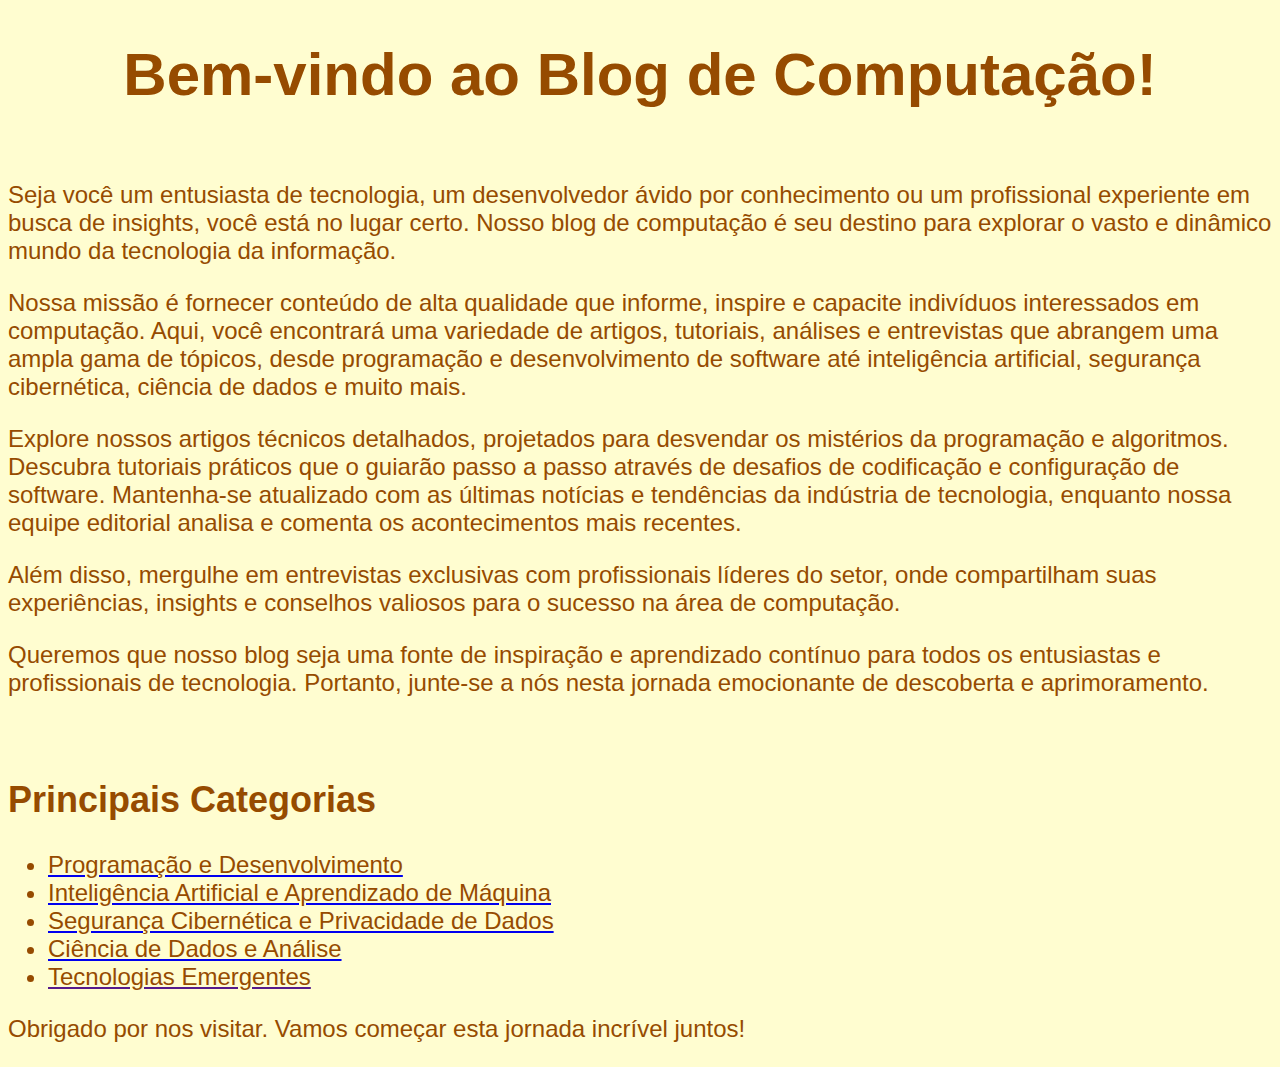
<file: index.html>
<!DOCTYPE html>
<html lang="pt-BR">
<head>
    <meta charset="UTF-8">
    <meta name="viewport" content="width=device-width, initial-scale=1.0">
    <title>Blog de Computação</title>
    <link rel="stylesheet" href="style.css">
    <link rel="shortcut icon" href="Imagens/Favicon.png" type="image/x-icon">
</head>
<body>
    <h1>Bem-vindo ao Blog de Computação!</h1>
    <br>
    <p>Seja você um entusiasta de tecnologia, um desenvolvedor ávido por conhecimento ou um profissional experiente em busca de insights, você está no lugar certo. Nosso blog de computação é seu destino para explorar o vasto e dinâmico mundo da tecnologia da informação.
    </p>
    <p>
        Nossa missão é fornecer conteúdo de alta qualidade que informe, inspire e capacite indivíduos interessados em computação. Aqui, você encontrará uma variedade de artigos, tutoriais, análises e entrevistas que abrangem uma ampla gama de tópicos, desde programação e desenvolvimento de software até inteligência artificial, segurança cibernética, ciência de dados e muito mais.
    </p>
    <p>
        Explore nossos artigos técnicos detalhados, projetados para desvendar os mistérios da programação e algoritmos. Descubra tutoriais práticos que o guiarão passo a passo através de desafios de codificação e configuração de software. Mantenha-se atualizado com as últimas notícias e tendências da indústria de tecnologia, enquanto nossa equipe editorial analisa e comenta os acontecimentos mais recentes. 
    </p>
    <p>
        Além disso, mergulhe em entrevistas exclusivas com profissionais líderes do setor, onde compartilham suas experiências, insights e conselhos valiosos para o sucesso na área de computação.
    </p>
    <p>
        Queremos que nosso blog seja uma fonte de inspiração e aprendizado contínuo para todos os entusiastas e profissionais de tecnologia. Portanto, junte-se a nós nesta jornada emocionante de descoberta e aprimoramento.
    </p>
    <br>
    <h2>Principais Categorias</h2>

    <ul>
        <a href="Codigos/Programação.html">
            <li>Programação e Desenvolvimento</li>
        </a>
        
        <a href="Codigos/Inteligencia.html">
            <li>Inteligência Artificial e Aprendizado de Máquina</li>
        </a>
        
        <a href="Codigos/Segurança.html">
            <li>Segurança Cibernética e Privacidade de Dados</li>
        </a>
        
        <a href="Codigos/Ciência.html">
            <li>Ciência de Dados e Análise</li>
        </a>
        
        <a href="">
            <li>Tecnologias Emergentes</li>
        </a>
    </ul>
    <p>Obrigado por nos visitar. Vamos começar esta jornada incrível juntos!</p>
</body>
</html>
</file>
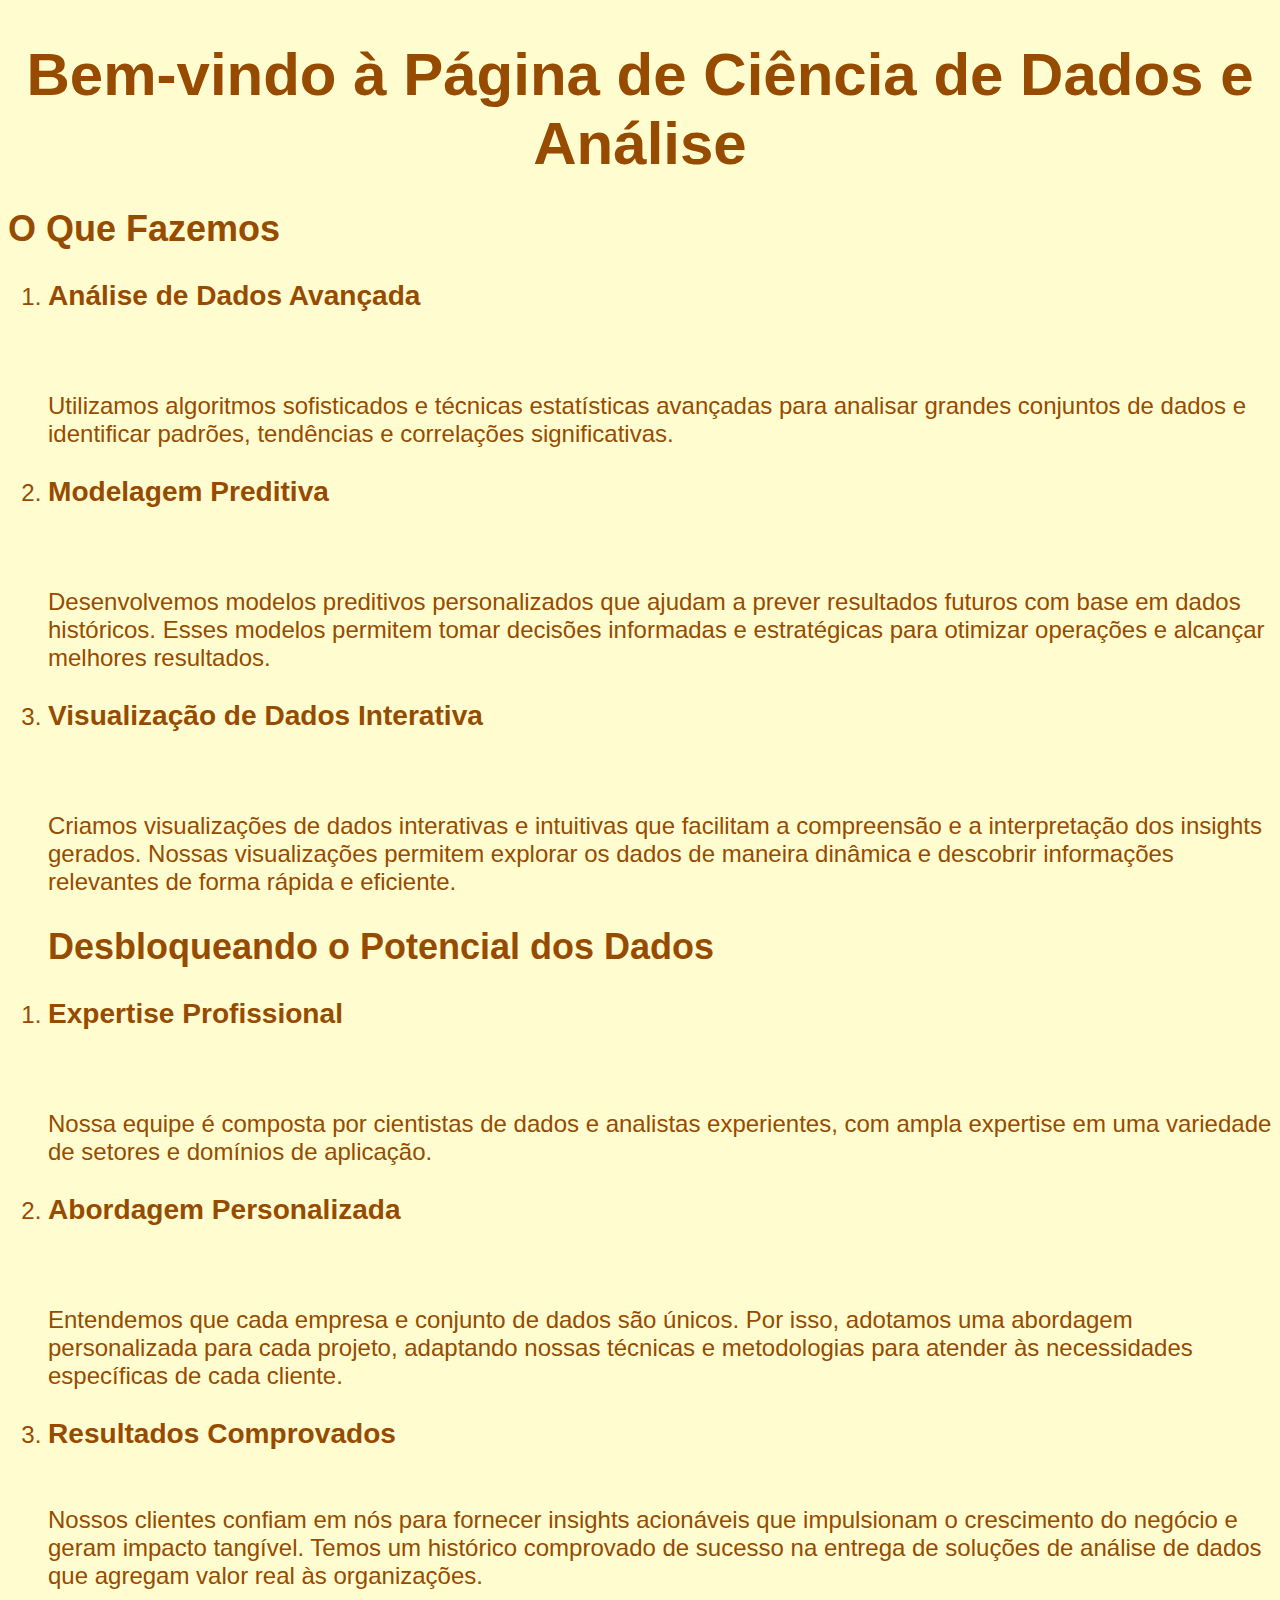
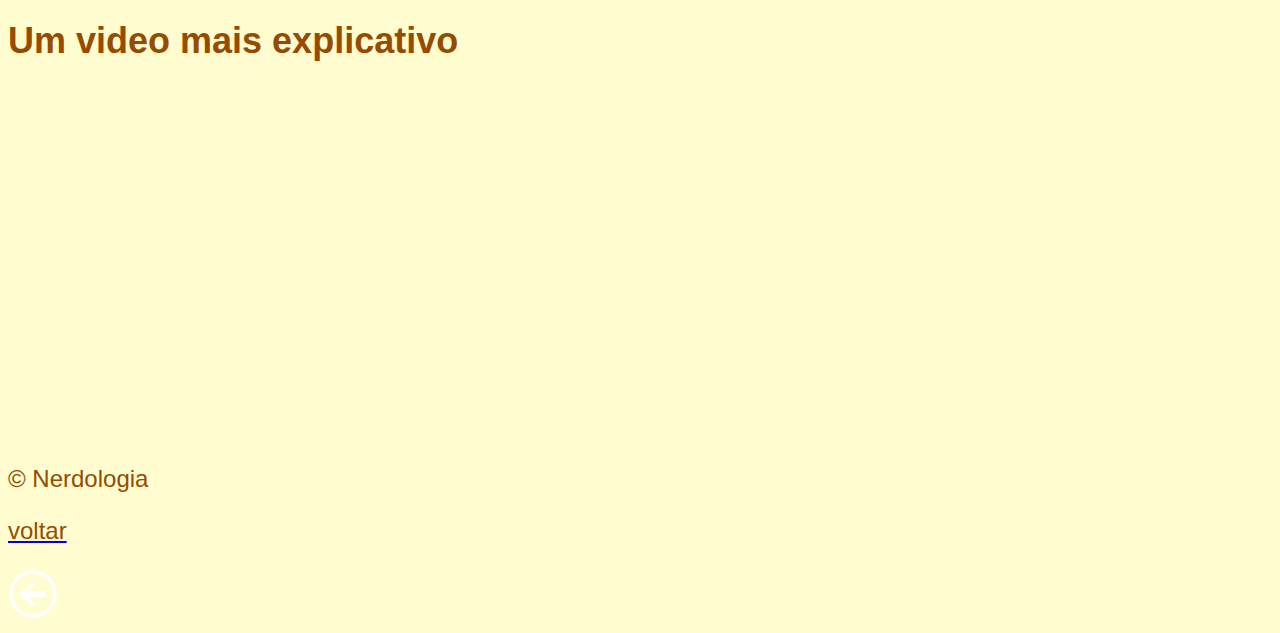
<file: Codigos/Ciência.html>
<!DOCTYPE html>
<html lang="en">
<head>
    <meta charset="UTF-8">
    <meta name="viewport" content="width=device-width, initial-scale=1.0">
    <title>Pagina de Ciência de Dados</title>
    <link rel="stylesheet" href="Ciência.css">
    <link rel="shortcut icon" href="../Imagens/Favicon.png" type="image/x-icon">
</head>
<body>
    <h1>Bem-vindo à Página de Ciência de Dados e Análise</h1>



<h2>O Que Fazemos</h2>
<ol>
    
        <li>
            <h3>Análise de Dados Avançada</h3><br>
            <p>Utilizamos algoritmos sofisticados e técnicas estatísticas avançadas para analisar grandes conjuntos de dados e identificar padrões, tendências e correlações significativas.</p>
        </li>
    
        <li>
            <h3>Modelagem Preditiva</h3><br>
            <p>Desenvolvemos modelos preditivos personalizados que ajudam a prever resultados futuros com base em dados históricos. Esses modelos permitem tomar decisões informadas e estratégicas para otimizar operações e alcançar melhores resultados.</p>
        </li>
    
        <li>
            <h3>Visualização de Dados Interativa</h3><br> <p>Criamos visualizações de dados interativas e intuitivas que facilitam a compreensão e a interpretação dos insights gerados. Nossas visualizações permitem explorar os dados de maneira dinâmica e descobrir informações relevantes de forma rápida e eficiente.</p>
        </li>
    </ol>
    <ol>
        <h2>Desbloqueando o Potencial dos Dados</h2>

        <li>
            <h3>Expertise Profissional</h3><br>
            <p>Nossa equipe é composta por cientistas de dados e analistas experientes, com ampla expertise em uma variedade de setores e domínios de aplicação.</p>
        </li>
    
        <li>
            <h3>Abordagem Personalizada</h3><br> 
            <p>Entendemos que cada empresa e conjunto de dados são únicos. Por isso, adotamos uma abordagem personalizada para cada projeto, adaptando nossas técnicas e metodologias para atender às necessidades específicas de cada cliente.</p>
        </li>
    
        <li>
            <h3>Resultados Comprovados</h3> <br>
            Nossos clientes confiam em nós para fornecer insights acionáveis ​​que impulsionam o crescimento do negócio e geram impacto tangível. Temos um histórico comprovado de sucesso na entrega de soluções de análise de dados que agregam valor real às organizações.
        </li>
</ol>
<h2>Um video mais explicativo</h2>
<br>
<iframe width="560" height="315" src="https://www.youtube.com/embed/ykSILAQQu6o?si=wNVBKjWKIYDZnWDD" title="YouTube video player" frameborder="0" allow="accelerometer; autoplay; clipboard-write; encrypted-media; gyroscope; picture-in-picture; web-share" referrerpolicy="strict-origin-when-cross-origin" allowfullscreen></iframe>
<p>&copy; Nerdologia</p>
<a href="../index.html">
    <p>voltar</p>
    <img src="../Imagens/voltar.png" alt="">
</a>


</body>
</html>
</file>
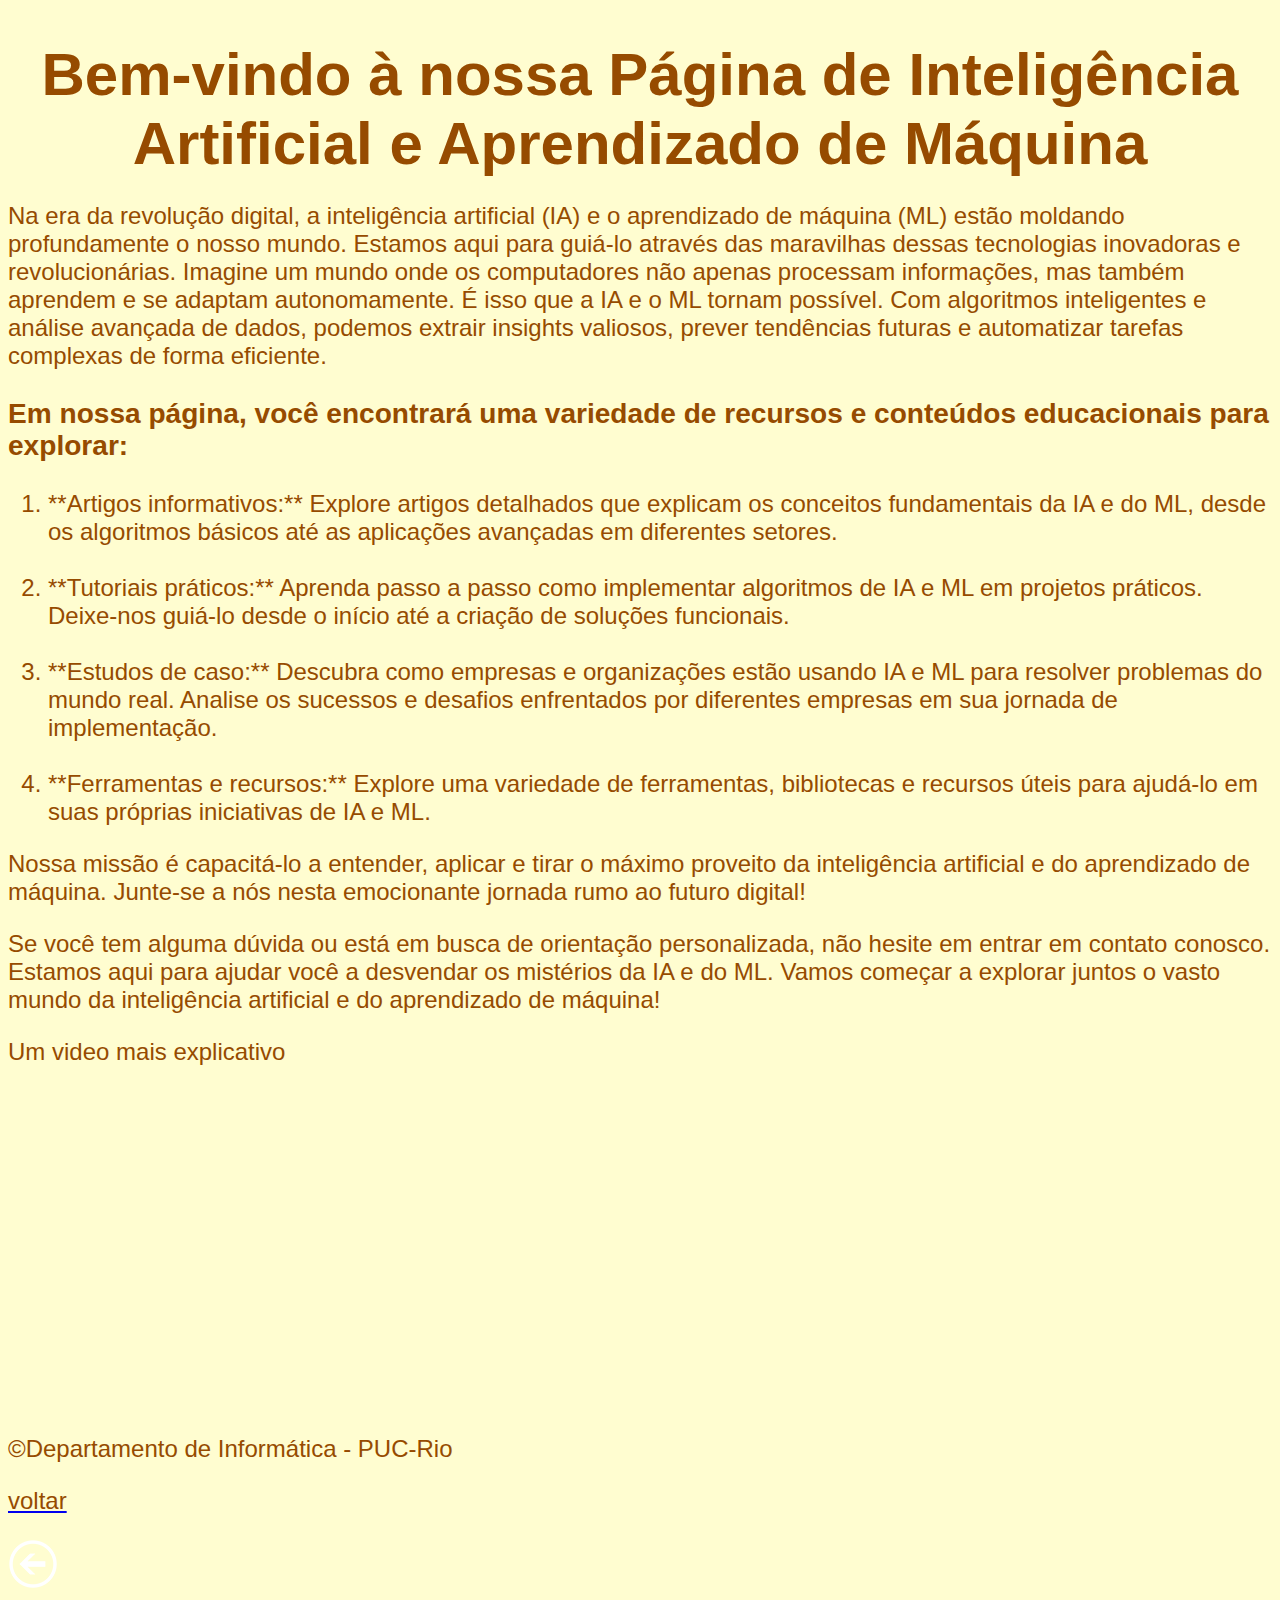
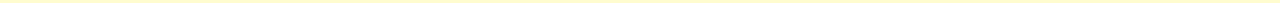
<file: Codigos/Inteligencia.html>
<!DOCTYPE html>
<html lang="pt-BR">
<head>
    <meta charset="UTF-8">
    <meta name="viewport" content="width=device-width, initial-scale=1.0">
    <title>Pagina de Inteligência Artificial</title>
    <link rel="stylesheet" href="Inteligencia.css">
    <link rel="shortcut icon" href="../Imagens/Favicon.png" type="image/x-icon">
</head>
<body>
    <h1>Bem-vindo à nossa Página de Inteligência Artificial e Aprendizado de Máquina</h1>

<p>
    Na era da revolução digital, a inteligência artificial (IA) e o aprendizado de máquina (ML) estão moldando profundamente o nosso mundo. Estamos aqui para guiá-lo através das maravilhas dessas tecnologias inovadoras e revolucionárias.
    
    Imagine um mundo onde os computadores não apenas processam informações, mas também aprendem e se adaptam autonomamente. É isso que a IA e o ML tornam possível. Com algoritmos inteligentes e análise avançada de dados, podemos extrair insights valiosos, prever tendências futuras e automatizar tarefas complexas de forma eficiente.
</p>

<h3>Em nossa página, você encontrará uma variedade de recursos e conteúdos educacionais para explorar:</h3>
<ol>
    <li>**Artigos informativos:** Explore artigos detalhados que explicam os conceitos fundamentais da IA e do ML, desde os algoritmos básicos até as aplicações avançadas em diferentes setores.</li>
    <br>
    <li>**Tutoriais práticos:** Aprenda passo a passo como implementar algoritmos de IA e ML em projetos práticos. Deixe-nos guiá-lo desde o início até a criação de soluções funcionais.</li>
    <br>
    <li>**Estudos de caso:** Descubra como empresas e organizações estão usando IA e ML para resolver problemas do mundo real. Analise os sucessos e desafios enfrentados por diferentes empresas em sua jornada de implementação.</li>
    <br>
    <li>**Ferramentas e recursos:** Explore uma variedade de ferramentas, bibliotecas e recursos úteis para ajudá-lo em suas próprias iniciativas de IA e ML.</li>
</ol>


<p>Nossa missão é capacitá-lo a entender, aplicar e tirar o máximo proveito da inteligência artificial e do aprendizado de máquina. Junte-se a nós nesta emocionante jornada rumo ao futuro digital!</p>

<p>Se você tem alguma dúvida ou está em busca de orientação personalizada, não hesite em entrar em contato conosco. Estamos aqui para ajudar você a desvendar os mistérios da IA e do ML. Vamos começar a explorar juntos o vasto mundo da inteligência artificial e do aprendizado de máquina!</p>
<p>Um video mais explicativo</p>
<iframe width="560" height="315" src="https://www.youtube.com/embed/qTBPiqc-9U4?si=4wUp053M70RE_WYN" title="YouTube video player" frameborder="0" allow="accelerometer; autoplay; clipboard-write; encrypted-media; gyroscope; picture-in-picture; web-share" referrerpolicy="strict-origin-when-cross-origin" allowfullscreen></iframe>
<p>&copy;Departamento de Informática - PUC-Rio</p>
<a href="../index.html">
    <p>voltar</p>
    <img src="../Imagens/voltar.png" alt="">
</a>

</body>
</html>
</file>
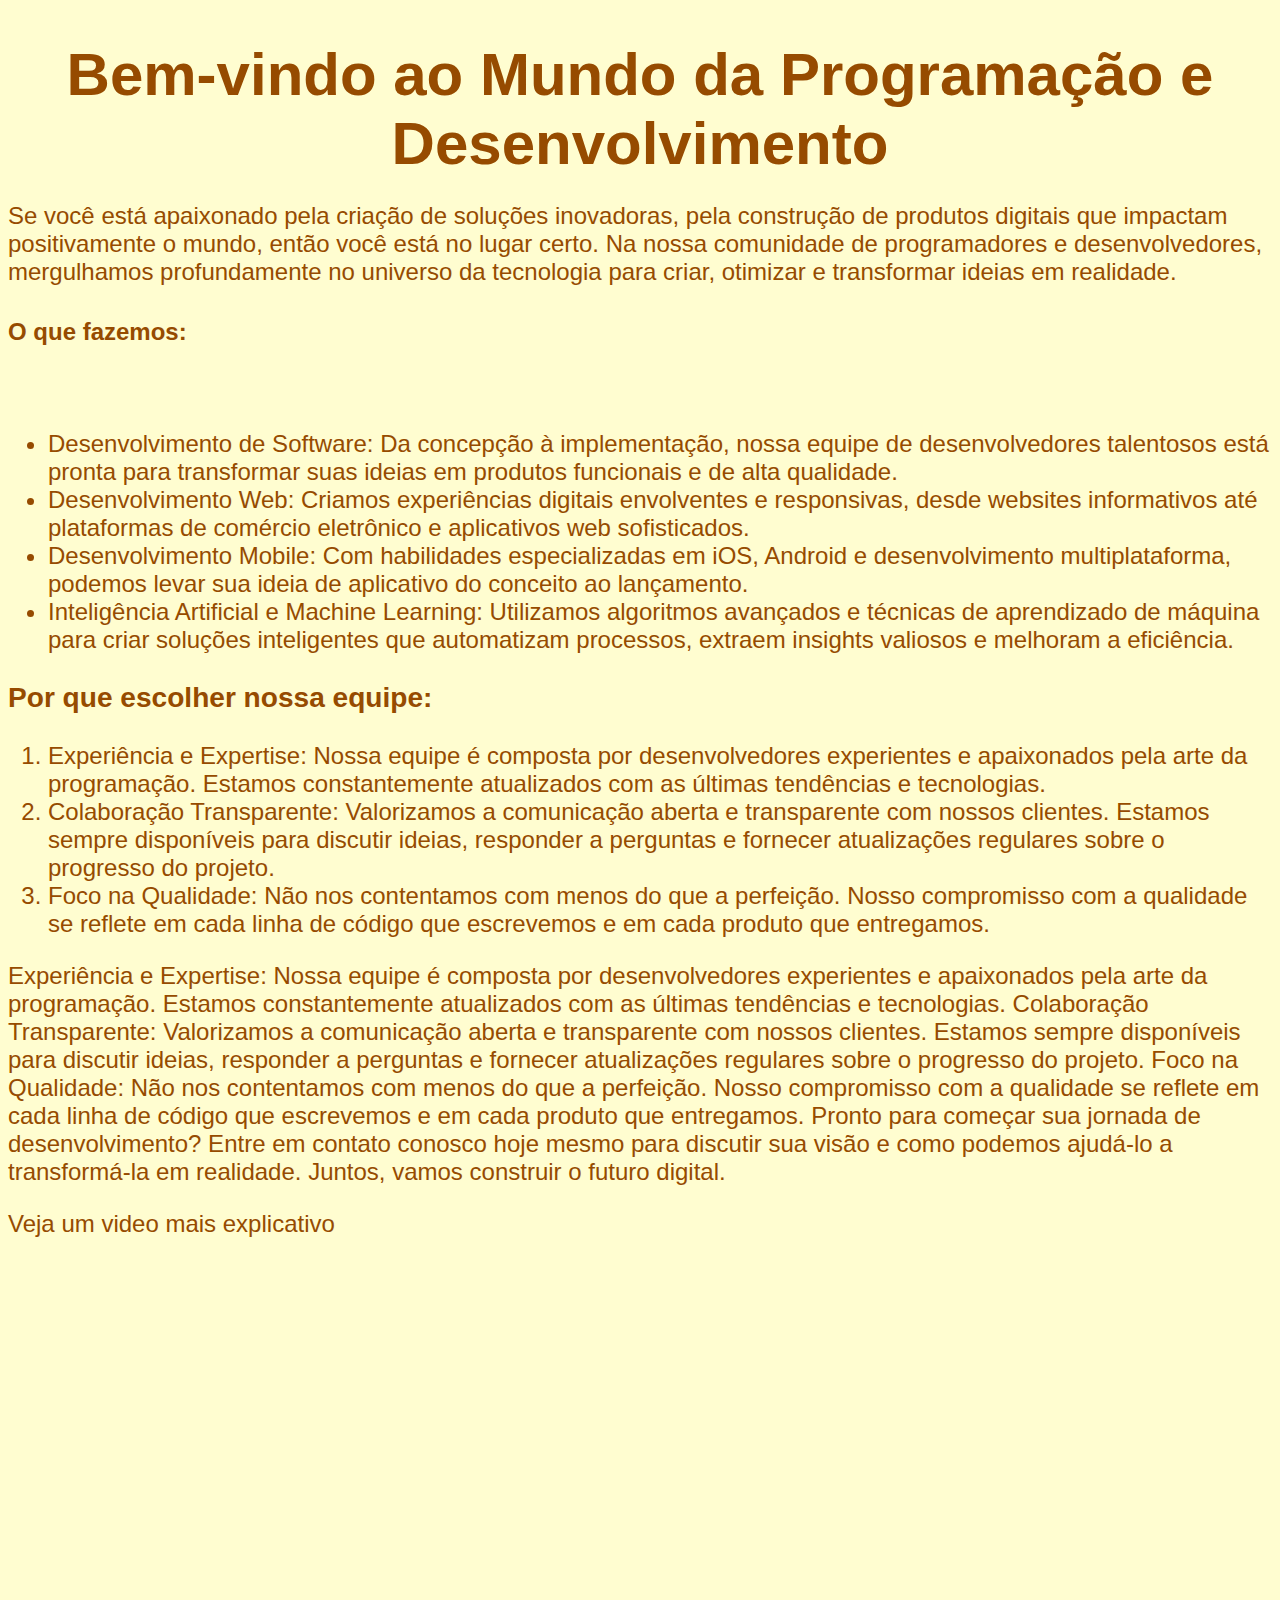
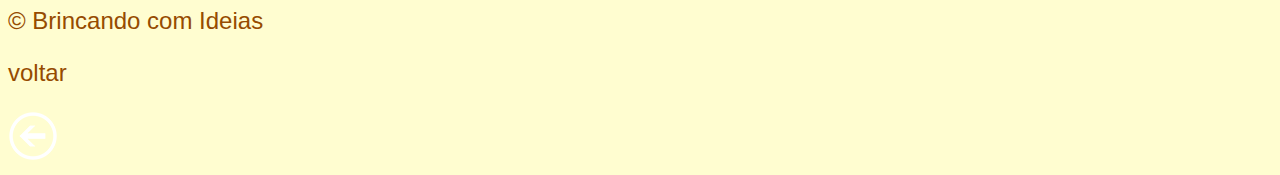
<file: Codigos/Programação.html>
<!DOCTYPE html>
<html lang="pt-BR">
<head>
    <meta charset="UTF-8">
    <meta name="viewport" content="width=device-width, initial-scale=1.0">
    <title>Pagina de Programação</title>
    <link rel="stylesheet" href="styles.css">
    <link rel="shortcut icon" href="../Imagens/Favicon.png" type="image/x-icon">
</head>
<body>
    
    <h1>Bem-vindo ao Mundo da Programação e Desenvolvimento</h1>



<p>Se você está apaixonado pela criação de soluções inovadoras, pela construção de produtos digitais que impactam positivamente o mundo, então você está no lugar certo. Na nossa comunidade de programadores e desenvolvedores, mergulhamos profundamente no universo da tecnologia para criar, otimizar e transformar ideias em realidade.</p>

<h4>O que fazemos:</h4>
<br>
<ul>
    <li>Desenvolvimento de Software: Da concepção à implementação, nossa equipe de desenvolvedores talentosos está pronta para transformar suas ideias em produtos funcionais e de alta qualidade.</li>
    <li>Desenvolvimento Web: Criamos experiências digitais envolventes e responsivas, desde websites informativos até plataformas de comércio eletrônico e aplicativos web sofisticados.</li>
    <li>Desenvolvimento Mobile: Com habilidades especializadas em iOS, Android e desenvolvimento multiplataforma, podemos levar sua ideia de aplicativo do conceito ao lançamento.</li>
    <li>Inteligência Artificial e Machine Learning: Utilizamos algoritmos avançados e técnicas de aprendizado de máquina para criar soluções inteligentes que automatizam processos, extraem insights valiosos e melhoram a eficiência.</li>
</ul>

<h3>Por que escolher nossa equipe:</h3>   

<ol>
    <li>Experiência e Expertise: Nossa equipe é composta por desenvolvedores experientes e apaixonados pela arte da programação. Estamos constantemente atualizados com as últimas tendências e tecnologias.</li>
    <li>Colaboração Transparente: Valorizamos a comunicação aberta e transparente com nossos clientes. Estamos sempre disponíveis para discutir ideias, responder a perguntas e fornecer atualizações regulares sobre o progresso do projeto.</li>
    <li>Foco na Qualidade: Não nos contentamos com menos do que a perfeição. Nosso compromisso com a qualidade se reflete em cada linha de código que escrevemos e em cada produto que entregamos.</li>
</ol>

    <p>
        Experiência e Expertise: Nossa equipe é composta por desenvolvedores experientes e apaixonados pela arte da programação. Estamos constantemente atualizados com as últimas tendências e tecnologias.
        Colaboração Transparente: Valorizamos a comunicação aberta e transparente com nossos clientes. Estamos sempre disponíveis para discutir ideias, responder a perguntas e fornecer atualizações regulares sobre o progresso do projeto.
        Foco na Qualidade: Não nos contentamos com menos do que a perfeição. Nosso compromisso com a qualidade se reflete em cada linha de código que escrevemos e em cada produto que entregamos.
        
        Pronto para começar sua jornada de desenvolvimento?
        
        Entre em contato conosco hoje mesmo para discutir sua visão e como podemos ajudá-lo a transformá-la em realidade. Juntos, vamos construir o futuro digital.
    </p>
    <p>Veja um video mais explicativo</p>
    <div class="video-wrapper">
        <iframe width="560" height="315" src="https://www.youtube.com/embed/sCm9EG86Ijw?si=1z9urL4Ck4OzE2MC" title="YouTube video player" frameborder="0" allow="accelerometer; autoplay; clipboard-write; encrypted-media; gyroscope; picture-in-picture; web-share" referrerpolicy="strict-origin-when-cross-origin" allowfullscreen></iframe>
    <p>&copy; Brincando com Ideias</p>
    </div>
    <p>voltar</p>
    <img src="../Imagens/voltar.png" alt="">
</a>
</body>
</html>
</file>
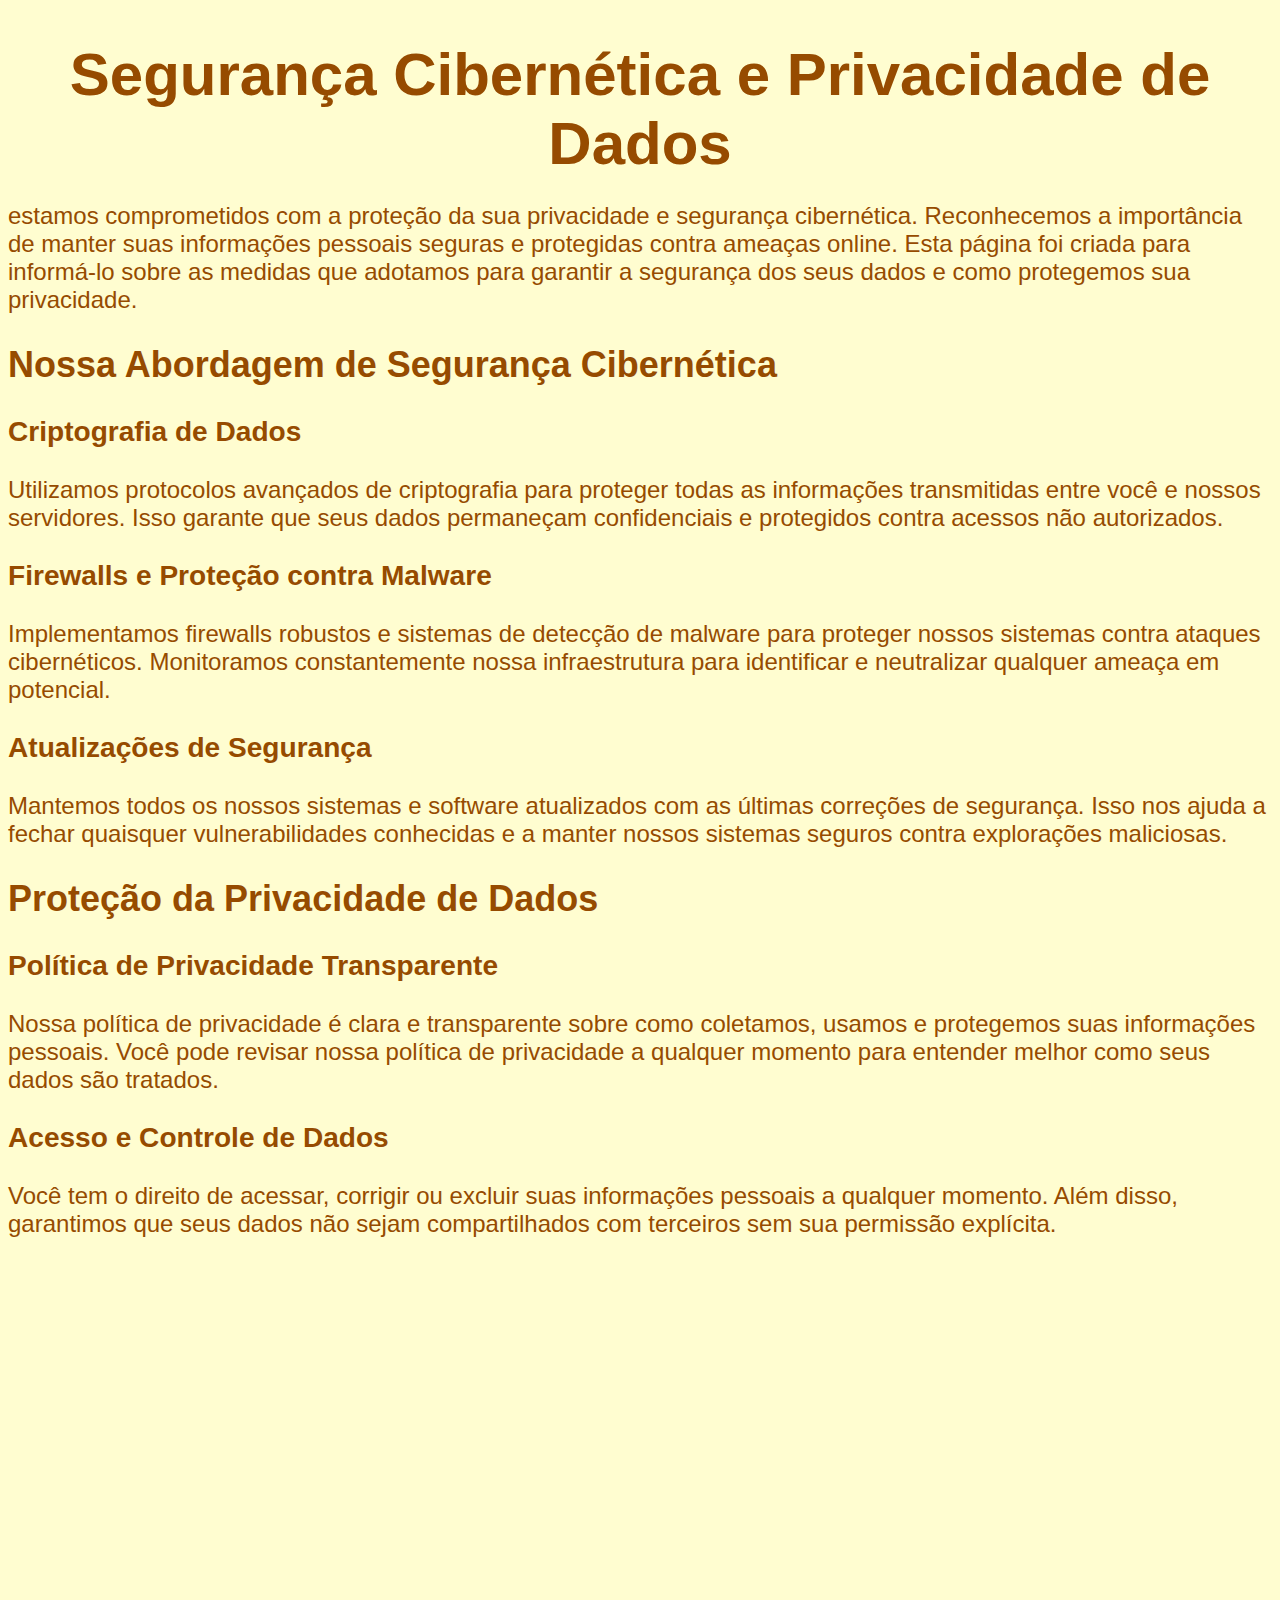
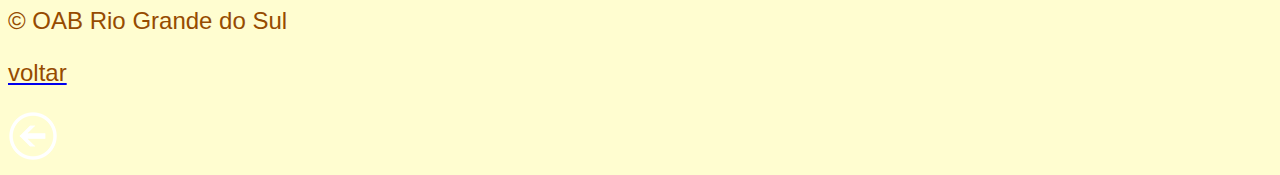
<file: Codigos/Segurança.html>
<!DOCTYPE html>
<html lang="en">
<head>
    <meta charset="UTF-8">
    <meta name="viewport" content="width=device-width, initial-scale=1.0">
    <link rel="stylesheet" href="Segurança.css">
    <link rel="shortcut icon" href="../Imagens/Favicon.png" type="image/x-icon">
    <title>Pagina de Segurança Cibernética</title>
</head>
<body>
    <h1>Segurança Cibernética e Privacidade de Dados</h1>

 <p>estamos comprometidos com a proteção da sua privacidade e segurança cibernética. Reconhecemos a importância de manter suas informações pessoais seguras e protegidas contra ameaças online. Esta página foi criada para informá-lo sobre as medidas que adotamos para garantir a segurança dos seus dados e como protegemos sua privacidade.</p>

<h2>Nossa Abordagem de Segurança Cibernética</h2>

    <h3>Criptografia de Dados</h3><p> Utilizamos protocolos avançados de criptografia para proteger todas as informações transmitidas entre você e nossos servidores. Isso garante que seus dados permaneçam confidenciais e protegidos contra acessos não autorizados.</p>

    <h3>Firewalls e Proteção contra Malware</h3> <p>Implementamos firewalls robustos e sistemas de detecção de malware para proteger nossos sistemas contra ataques cibernéticos. Monitoramos constantemente nossa infraestrutura para identificar e neutralizar qualquer ameaça em potencial.</p>

    <h3>Atualizações de Segurança</h3> <p>Mantemos todos os nossos sistemas e software atualizados com as últimas correções de segurança. Isso nos ajuda a fechar quaisquer vulnerabilidades conhecidas e a manter nossos sistemas seguros contra explorações maliciosas.</p>

    <h2>Proteção da Privacidade de Dados</h2>
    
        <h3>Política de Privacidade Transparente</h3> <p>Nossa política de privacidade é clara e transparente sobre como coletamos, usamos e protegemos suas informações pessoais. Você pode revisar nossa política de privacidade a qualquer momento para entender melhor como seus dados são tratados.</p>
    
       
    
        <h3>Acesso e Controle de Dados</h3> <p>Você tem o direito de acessar, corrigir ou excluir suas informações pessoais a qualquer momento. Além disso, garantimos que seus dados não sejam compartilhados com terceiros sem sua permissão explícita.</p>
        <iframe width="560" height="315" src="https://www.youtube.com/embed/x60_79x7eEY?si=T_yLMLEhQ2kD4yAs" title="YouTube video player" frameborder="0" allow="accelerometer; autoplay; clipboard-write; encrypted-media; gyroscope; picture-in-picture; web-share" referrerpolicy="strict-origin-when-cross-origin" allowfullscreen></iframe>
        <p>&copy; OAB Rio Grande do Sul</p>

        <a href="../index.html">
            <p>voltar</p>
            <img src="../Imagens/voltar.png" alt="">
        </a>
    
    

    
</body>
</html>
</file>
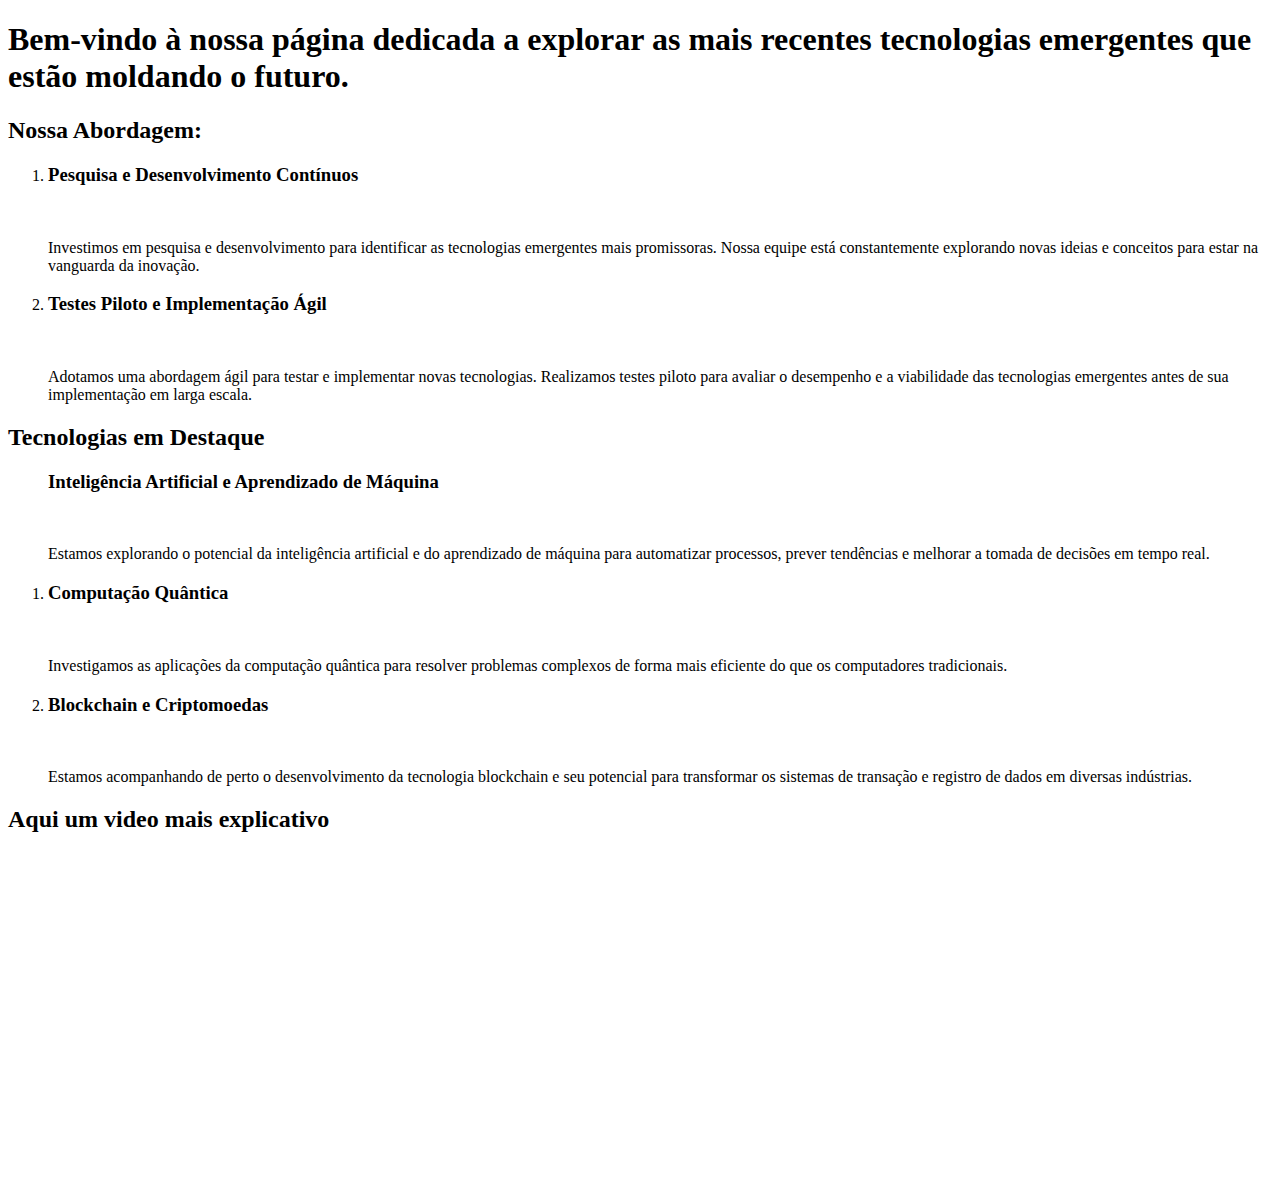
<file: Codigos/Tecnologia.html>
<!DOCTYPE html>
<html lang="en">
<head>
    <meta charset="UTF-8">
    <meta name="viewport" content="width=device-width, initial-scale=1.0">
    <title>Document</title>
</head>
<body>

<h1>Bem-vindo à nossa página dedicada a explorar as mais recentes tecnologias emergentes que estão moldando o futuro.</h1>

<h2>Nossa Abordagem:</h2>
<ol>
    
       <li>
           <h3>Pesquisa e Desenvolvimento Contínuos</h3><br> <p>Investimos em pesquisa e desenvolvimento para identificar as tecnologias emergentes mais promissoras. Nossa equipe está constantemente explorando novas ideias e conceitos para estar na vanguarda da inovação.</p>
       </li>
    
        <li>
            <h3>Testes Piloto e Implementação Ágil </h3><br><p>Adotamos uma abordagem ágil para testar e implementar novas tecnologias. Realizamos testes piloto para avaliar o desempenho e a viabilidade das tecnologias emergentes antes de sua implementação em larga escala.</p>
        </li>
    </ol>
    <h2>Tecnologias em Destaque</h2>
    <ol>
        <h3>Inteligência Artificial e Aprendizado de Máquina </h3><br>
        <p>Estamos explorando o potencial da inteligência artificial e do aprendizado de máquina para automatizar processos, prever tendências e melhorar a tomada de decisões em tempo real.</p>
    
        <li>
            <h3>Computação Quântica</h3><br>
             <p>Investigamos as aplicações da computação quântica para resolver problemas complexos de forma mais eficiente do que os computadores tradicionais.</p>
        </li>
    
        <li>
            <h3>Blockchain e Criptomoedas</h3><br>
            <p>Estamos acompanhando de perto o desenvolvimento da tecnologia blockchain e seu potencial para transformar os sistemas de transação e registro de dados em diversas indústrias.</p>
        </li>
</ol>
<h2>Aqui um video mais explicativo</h2>
<iframe width="560" height="315" src="https://www.youtube.com/embed/bLemTJ6e0Lw?si=qLQQeDpYvmj6Ir8p" title="YouTube video player" frameborder="0" allow="accelerometer; autoplay; clipboard-write; encrypted-media; gyroscope; picture-in-picture; web-share" referrerpolicy="strict-origin-when-cross-origin" allowfullscreen></iframe>
</body>
</html>
</file>
<file: style.css>
body {
    font: Normal 18pt Arial;
    color: #964B00;
    background-color: #fffdd0;

  }

  h1 {
    font-size: 2.5em;
    margin-bottom: 20px;
    text-align: center;
    
  }
  li{
    font: normal 18pt Arial;
    color: #964B00;
  }
</file>
<file: Codigos/Ciência.css>
body {
    font: Normal 18pt Arial;
    color: #964B00;
    background-color: #fffdd0;
    
  }

  h1 {
    font-size: 2.5em;
    margin-bottom: 20px;
    text-align: center;
    
  }
  li{
    font: normal 18pt Arial;
    color: #964B00;
  }
  p{
    font: normal 18pt Arial;
    color: #964B00;
  }
  img{
    color: #964B00;
  }
</file>
<file: Codigos/Inteligencia.css>
body {
    font: Normal 18pt Arial;
    color: #964B00;
    background-color: #fffdd0;
    
  }

  h1 {
    font-size: 2.5em;
    margin-bottom: 20px;
    text-align: center;
    
  }
  li{
    font: normal 18pt Arial;
    color: #964B00;
  }
  p{
    font: normal 18pt Arial;
    color: #964B00;
  }
  img{
    color: #964B00;
  }
</file>
<file: Codigos/styles.css>
body {
    font: Normal 18pt Arial;
    color: #964B00;
    background-color: #fffdd0;
    
  }

  h1 {
    font-size: 2.5em;
    margin-bottom: 20px;
    text-align: center;
    
  }
  li{
    font: normal 18pt Arial;
    color: #964B00;
  }
  p{
    font: normal 18pt Arial;
    color: #964B00;
  }
  img{
    color: #964B00;
  }
</file>
<file: Codigos/Segurança.css>
body {
    font: Normal 18pt Arial;
    color: #964B00;
    background-color: #fffdd0;
    
  }

  h1 {
    font-size: 2.5em;
    margin-bottom: 20px;
    text-align: center;
    
  }
  li{
    font: normal 18pt Arial;
    color: #964B00;
  }
  p{
    font: normal 18pt Arial;
    color: #964B00;
  }
  img{
    color: #964B00;
  }
</file>
